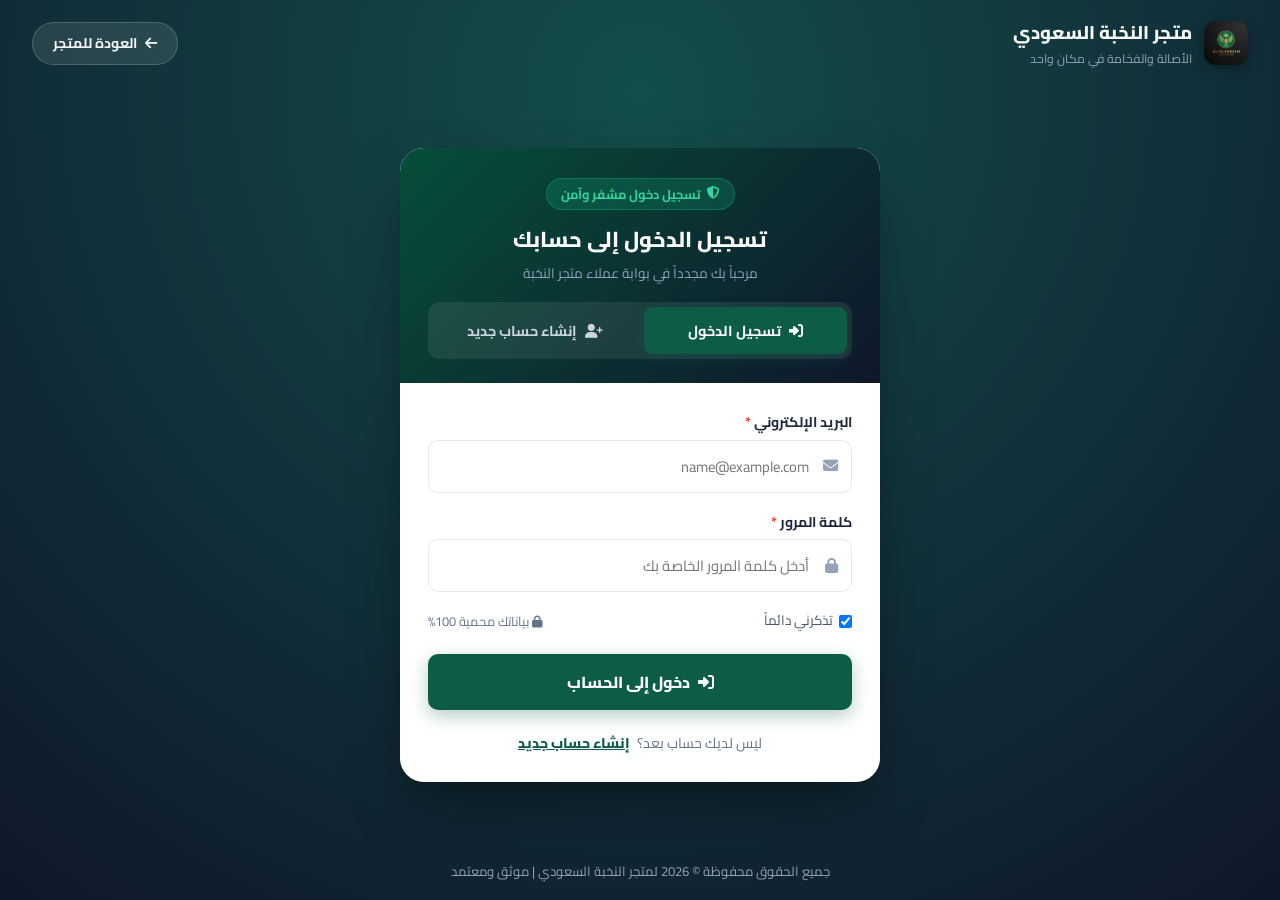
<file: login.html>
﻿<!DOCTYPE html>
<html lang="ar" dir="rtl">
<head>
  <meta charset="UTF-8">
  <meta http-equiv="Content-Type" content="text/html; charset=utf-8">
  <meta name="viewport" content="width=device-width, initial-scale=1.0">
  <title>تسجيل الدخول وإنشاء حساب | متجر النخبة السعودي</title>
  <meta name="description" content="بوابة الدخول وإنشاء الحساب في متجر النخبة السعودي. انضم إلينا للاستمتاع بتجربة تسوق راقية وشحن فوري لكافة مناطق المملكة.">
  
  <!-- FontAwesome 6 Icons -->
  <link rel="stylesheet" href="https://cdnjs.cloudflare.com/ajax/libs/font-awesome/6.5.1/css/all.min.css">
  
  <!-- Google Fonts: Cairo -->
  <link rel="preconnect" href="https://fonts.googleapis.com">
  <link rel="preconnect" href="https://fonts.gstatic.com" crossorigin>
  <link href="https://fonts.googleapis.com/css2?family=Cairo:wght@400;600;700;800;900&display=swap" rel="stylesheet">
  
  <!-- Custom CSS -->
  <link rel="stylesheet" href="assets/css/store.css">

  <style>
    * {
      box-sizing: border-box;
    }

    body {
      background: radial-gradient(circle at 50% 10%, #134e4a 0%, #0f172a 100%);
      min-height: 100vh;
      display: flex;
      flex-direction: column;
      justify-content: space-between;
      color: #334155;
      font-family: 'Cairo', system-ui, -apple-system, BlinkMacSystemFont, "Segoe UI", Roboto, sans-serif;
      margin: 0;
      padding: 0;
      direction: rtl;
      text-align: right;
    }

    .auth-page-topbar {
      padding: 18px 32px;
      display: flex;
      justify-content: space-between;
      align-items: center;
    }

    .auth-brand {
      display: flex;
      align-items: center;
      gap: 12px;
      text-decoration: none;
      color: #fff;
    }

    .auth-brand img {
      width: 44px;
      height: 44px;
      border-radius: 12px;
      box-shadow: 0 4px 14px rgba(0,0,0,0.3);
    }

    .auth-brand-text h1 {
      font-size: 1.15rem;
      font-weight: 800;
      margin: 0;
      color: #f8fafc;
    }

    .auth-brand-text p {
      font-size: 0.76rem;
      color: #94a3b8;
      margin: 2px 0 0;
    }

    .auth-back-btn {
      color: #f1f5f9;
      background: rgba(255, 255, 255, 0.1);
      backdrop-filter: blur(8px);
      padding: 9px 20px;
      border-radius: 30px;
      text-decoration: none;
      font-size: 0.88rem;
      font-weight: 700;
      display: inline-flex;
      align-items: center;
      gap: 8px;
      transition: all 0.25s ease;
      border: 1px solid rgba(255, 255, 255, 0.18);
    }

    .auth-back-btn:hover {
      background: rgba(255, 255, 255, 0.22);
      transform: translateY(-1px);
    }

    .auth-page-wrapper {
      flex: 1;
      display: flex;
      align-items: center;
      justify-content: center;
      padding: 24px 16px;
    }

    .auth-card {
      width: 100%;
      max-width: 480px;
      background: #ffffff;
      border-radius: 24px;
      box-shadow: 0 25px 60px -15px rgba(0, 0, 0, 0.55);
      overflow: hidden;
      animation: fadeInUp 0.4s ease-out;
    }

    @keyframes fadeInUp {
      from {
        opacity: 0;
        transform: translateY(20px);
      }
      to {
        opacity: 1;
        transform: translateY(0);
      }
    }

    .auth-card-header {
      background: linear-gradient(135deg, #064e3b 0%, #0f172a 100%);
      color: #fff;
      padding: 30px 28px 24px;
      text-align: center;
      position: relative;
    }

    .auth-badge {
      display: inline-flex;
      align-items: center;
      gap: 6px;
      background: rgba(16, 185, 129, 0.2);
      color: #34d399;
      padding: 5px 14px;
      border-radius: 20px;
      font-size: 0.8rem;
      font-weight: 700;
      margin-bottom: 12px;
      border: 1px solid rgba(16, 185, 129, 0.35);
    }

    .auth-card-header h2 {
      font-size: 1.35rem;
      font-weight: 800;
      margin: 0;
      color: #ffffff;
    }

    .auth-card-header p {
      font-size: 0.85rem;
      color: #94a3b8;
      margin: 6px 0 18px;
    }

    .auth-tabs-nav {
      display: flex;
      gap: 8px;
      background: rgba(255, 255, 255, 0.08);
      padding: 5px;
      border-radius: 12px;
    }

    .auth-tab-btn {
      flex: 1;
      padding: 10px 14px;
      border: none;
      border-radius: 9px;
      font-weight: 700;
      font-size: 0.9rem;
      cursor: pointer;
      transition: all 0.25s ease;
      background: transparent;
      color: #cbd5e1;
      display: flex;
      align-items: center;
      justify-content: center;
      gap: 8px;
      font-family: inherit;
    }

    .auth-tab-btn.active {
      background: #0d5c46;
      color: #ffffff;
      box-shadow: 0 4px 12px rgba(13, 92, 70, 0.45);
    }

    .auth-card-body {
      padding: 28px;
    }

    .auth-input-group {
      margin-bottom: 18px;
    }

    .auth-input-group label {
      display: block;
      font-size: 0.88rem;
      font-weight: 700;
      color: #1e293b;
      margin-bottom: 6px;
    }

    .auth-input-wrapper {
      position: relative;
    }

    .auth-input-wrapper i {
      position: absolute;
      right: 14px;
      top: 50%;
      transform: translateY(-50%);
      color: #94a3b8;
      font-size: 0.95rem;
    }

    .auth-input-wrapper input {
      width: 100%;
      padding: 12px 42px 12px 16px;
      border: 1.5px solid #e2e8f0;
      border-radius: 10px;
      font-size: 0.92rem;
      font-family: inherit;
      color: #1e293b;
      box-sizing: border-box;
      transition: all 0.2s;
      direction: rtl;
      text-align: right;
    }

    .auth-input-wrapper input[type="email"] {
      direction: ltr;
      text-align: right;
    }

    .auth-input-wrapper input:focus {
      outline: none;
      border-color: #0d5c46;
      box-shadow: 0 0 0 3px rgba(13, 92, 70, 0.12);
    }

    .auth-submit-btn {
      width: 100%;
      padding: 13px;
      background: #0d5c46;
      color: #ffffff;
      border: none;
      border-radius: 10px;
      font-size: 1rem;
      font-weight: 800;
      cursor: pointer;
      display: flex;
      align-items: center;
      justify-content: center;
      gap: 8px;
      transition: all 0.25s ease;
      font-family: inherit;
      box-shadow: 0 6px 18px rgba(13, 92, 70, 0.3);
    }

    .auth-submit-btn:hover {
      background: #094333;
      transform: translateY(-1px);
    }

    .auth-alert-box {
      display: none;
      padding: 12px 16px;
      border-radius: 10px;
      font-size: 0.88rem;
      font-weight: 700;
      margin-bottom: 20px;
      line-height: 1.5;
    }

    .auth-notice-box {
      display: none;
      background: #eff6ff;
      border: 1px solid #bfdbfe;
      color: #1e40af;
      padding: 12px 16px;
      border-radius: 10px;
      font-size: 0.88rem;
      font-weight: 700;
      margin-bottom: 20px;
      line-height: 1.5;
    }

    .auth-footer-text {
      text-align: center;
      color: #64748b;
      font-size: 0.88rem;
      margin-top: 22px;
    }

    .auth-footer-text a {
      color: #0d5c46;
      font-weight: 800;
      text-decoration: underline;
      margin-right: 4px;
    }

    .auth-page-footer {
      text-align: center;
      padding: 18px;
      color: #94a3b8;
      font-size: 0.82rem;
    }

    @media (max-width: 480px) {
      .auth-page-topbar {
        padding: 12px 16px !important;
      }
      .auth-brand-text h1 {
        font-size: 1rem !important;
      }
      .auth-brand-text p {
        display: none;
      }
      .auth-back-btn {
        padding: 6px 14px !important;
        font-size: 0.8rem !important;
      }
      .auth-card {
        border-radius: 18px !important;
        margin: 0 !important;
      }
      .auth-card-header {
        padding: 20px 16px 16px !important;
      }
      .auth-card-header h2 {
        font-size: 1.2rem !important;
      }
      .auth-card-body {
        padding: 20px 16px !important;
      }
      .auth-submit-btn {
        padding: 12px !important;
        font-size: 0.95rem !important;
      }
    }
  </style>
</head>
<body>

  <!-- Top Bar -->
  <div class="auth-page-topbar">
    <a href="index.html" class="auth-brand">
      <img src="assets/images/logo.jpg" alt="شعار متجر النخبة">
      <div class="auth-brand-text">
        <h1>متجر النخبة السعودي</h1>
        <p>الأصالة والفخامة في مكان واحد</p>
      </div>
    </a>

    <a href="index.html" class="auth-back-btn">
      <i class="fa-solid fa-arrow-left"></i> العودة للمتجر
    </a>
  </div>

  <!-- Main Container -->
  <div class="auth-page-wrapper">
    <div class="auth-card">
      
      <!-- Card Header -->
      <div class="auth-card-header">
        <div class="auth-badge">
          <i class="fa-solid fa-shield-halved"></i> تسجيل دخول مشفر وآمن
        </div>
        <h2 id="pageAuthTitle">تسجيل الدخول إلى حسابك</h2>
        <p id="pageAuthSub">مرحباً بك مجدداً في بوابة عملاء متجر النخبة</p>

        <!-- Tabs Navigation -->
        <div class="auth-tabs-nav">
          <button type="button" class="auth-tab-btn active" id="tabBtnLogin" onclick="switchTab('login')">
            <i class="fa-solid fa-right-to-bracket"></i> تسجيل الدخول
          </button>
          <button type="button" class="auth-tab-btn" id="tabBtnRegister" onclick="switchTab('register')">
            <i class="fa-solid fa-user-plus"></i> إنشاء حساب جديد
          </button>
        </div>
      </div>

      <!-- Card Body -->
      <div class="auth-card-body">
        
        <!-- Notice Box (e.g. from prompt redirect) -->
        <div id="pageNoticeBox" class="auth-notice-box"></div>

        <!-- Alert Error/Success Box -->
        <div id="pageAlertBox" class="auth-alert-box"></div>

        <!-- FORM 1: LOGIN -->
        <form id="formLogin" onsubmit="event.preventDefault(); handleLogin();" style="display: block;">
          <div class="auth-input-group">
            <label>البريد الإلكتروني <span style="color:#ef4444;">*</span></label>
            <div class="auth-input-wrapper">
              <i class="fa-solid fa-envelope"></i>
              <input type="email" id="loginEmail" required placeholder="name@example.com" autocomplete="email">
            </div>
          </div>

          <div class="auth-input-group">
            <label>كلمة المرور <span style="color:#ef4444;">*</span></label>
            <div class="auth-input-wrapper">
              <i class="fa-solid fa-lock"></i>
              <input type="password" id="loginPassword" required placeholder="أدخل كلمة المرور الخاصة بك" autocomplete="current-password">
            </div>
          </div>

          <div style="display: flex; justify-content: space-between; align-items: center; margin-bottom: 22px; font-size: 0.84rem;">
            <label style="display: flex; align-items: center; gap: 6px; cursor: pointer; color: #475569;">
              <input type="checkbox" id="loginRemember" checked> تذكرني دائماً
            </label>
            <span style="color: #64748b; font-size: 0.8rem;">
              <i class="fa-solid fa-lock" style="font-size:0.75rem;"></i> بياناتك محمية 100%
            </span>
          </div>

          <button type="submit" id="btnLoginSubmit" class="auth-submit-btn">
            <i class="fa-solid fa-right-to-bracket"></i> دخول إلى الحساب
          </button>

          <div class="auth-footer-text">
            ليس لديك حساب بعد؟
            <a href="#" onclick="event.preventDefault(); switchTab('register');">إنشاء حساب جديد</a>
          </div>
        </form>

        <!-- FORM 2: REGISTER -->
        <form id="formRegister" onsubmit="event.preventDefault(); handleRegister();" style="display: none;">
          <div class="auth-input-group">
            <label>الاسم الكامل <span style="color:#ef4444;">*</span></label>
            <div class="auth-input-wrapper">
              <i class="fa-solid fa-user"></i>
              <input type="text" id="regName" required placeholder="مثال: محمد بن خالد العتيبي">
            </div>
          </div>

          <div class="auth-input-group">
            <label>البريد الإلكتروني <span style="color:#ef4444;">*</span></label>
            <div class="auth-input-wrapper">
              <i class="fa-solid fa-envelope"></i>
              <input type="email" id="regEmail" required placeholder="name@example.com" autocomplete="email">
            </div>
          </div>

          <div class="auth-input-group">
            <label>رقم الجوال السعودي (اختياري)</label>
            <div class="auth-input-wrapper">
              <i class="fa-solid fa-phone"></i>
              <input type="tel" id="regPhone" placeholder="05XXXXXXXX">
            </div>
          </div>

          <div class="auth-input-group">
            <label>كلمة المرور (6 خانات على الأقل) <span style="color:#ef4444;">*</span></label>
            <div class="auth-input-wrapper">
              <i class="fa-solid fa-lock"></i>
              <input type="password" id="regPassword" required minlength="6" placeholder="اختر كلمة مرور قوية" autocomplete="new-password">
            </div>
          </div>

          <button type="submit" id="btnRegSubmit" class="auth-submit-btn">
            <i class="fa-solid fa-user-plus"></i> إتمام إنشاء الحساب
          </button>

          <div class="auth-footer-text">
            لديك حساب بالفعل؟
            <a href="#" onclick="event.preventDefault(); switchTab('login');">تسجيل الدخول</a>
          </div>
        </form>

      </div>
    </div>
  </div>

  <!-- Page Footer -->
  <div class="auth-page-footer">
    جميع الحقوق محفوظة © 2026 لمتجر النخبة السعودي | موثق ومعتمد
  </div>

  <!-- Scripts -->
  <script src="assets/js/zatca.js"></script>
  <script src="assets/js/db.js"></script>
  <script src="assets/js/auth.js"></script>

  <script>
    function getQueryParam(name) {
      const urlParams = new URLSearchParams(window.location.search);
      return urlParams.get(name);
    }

    function switchTab(tab) {
      const formLogin = document.getElementById('formLogin');
      const formRegister = document.getElementById('formRegister');
      const tabBtnLogin = document.getElementById('tabBtnLogin');
      const tabBtnRegister = document.getElementById('tabBtnRegister');
      const pageTitle = document.getElementById('pageAuthTitle');
      const pageSub = document.getElementById('pageAuthSub');
      hideAlert();

      if (tab === 'register') {
        formLogin.style.display = 'none';
        formRegister.style.display = 'block';
        tabBtnLogin.classList.remove('active');
        tabBtnRegister.classList.add('active');
        pageTitle.textContent = 'إنشاء حساب جديد في متجر النخبة';
        pageSub.textContent = 'انضم إلى نخبة المتسوقين واستمتع بعروض وخدمات خاصة';
      } else {
        formLogin.style.display = 'block';
        formRegister.style.display = 'none';
        tabBtnLogin.classList.add('active');
        tabBtnRegister.classList.remove('active');
        pageTitle.textContent = 'تسجيل الدخول إلى حسابك';
        pageSub.textContent = 'مرحباً بك مجدداً في بوابة عملاء متجر النخبة';
      }
    }

    function showAlert(msg, type = 'error') {
      const box = document.getElementById('pageAlertBox');
      if (!box) return;
      box.style.display = 'block';
      box.style.background = type === 'success' ? '#f0fdf4' : type === 'info' ? '#eff6ff' : '#fef2f2';
      box.style.border = `1px solid ${type === 'success' ? '#bbf7d0' : type === 'info' ? '#bfdbfe' : '#fecaca'}`;
      box.style.color = type === 'success' ? '#166534' : type === 'info' ? '#1e40af' : '#991b1b';
      box.innerHTML = `<i class="fa-solid ${type === 'success' ? 'fa-circle-check' : 'fa-circle-exclamation'}"></i> ${msg}`;
    }

    function hideAlert() {
      const box = document.getElementById('pageAlertBox');
      if (box) box.style.display = 'none';
    }

    async function handleLogin() {
      hideAlert();
      const email = document.getElementById('loginEmail').value.trim();
      const pass = document.getElementById('loginPassword').value;
      const remember = document.getElementById('loginRemember').checked;
      const btn = document.getElementById('btnLoginSubmit');

      if (!email || !pass) {
        showAlert('يرجى إدخال البريد الإلكتروني وكلمة المرور.', 'error');
        return;
      }

      btn.disabled = true;
      btn.innerHTML = '<i class="fa-solid fa-spinner fa-spin"></i> جاري التحقق...';

      try {
        const res = await window.Auth.login(email, pass, remember);
        if (res.success) {
          showAlert(`مرحباً بك، ${res.user.name}! تم تسجيل الدخول بنجاح.`, 'success');
          setTimeout(() => {
            const redirectUrl = getQueryParam('redirect');
            if (redirectUrl) {
              window.location.href = redirectUrl;
            } else if (res.isAdmin) {
              window.location.href = 'admin.html';
            } else {
              window.location.href = 'index.html';
            }
          }, 600);
        } else {
          btn.disabled = false;
          btn.innerHTML = '<i class="fa-solid fa-right-to-bracket"></i> دخول إلى الحساب';
          if (res.notFound) {
            showAlert(`${res.message} <a href="#" onclick="event.preventDefault(); switchTab('register');" style="text-decoration:underline; font-weight:800; color:inherit; margin-right:4px;">اضغط هنا لإنشاء حساب الآن</a>`, 'error');
          } else {
            showAlert(res.message, 'error');
          }
        }
      } catch (err) {
        btn.disabled = false;
        btn.innerHTML = '<i class="fa-solid fa-right-to-bracket"></i> دخول إلى الحساب';
        showAlert('حدث خطأ غير متوقع: ' + err.message, 'error');
      }
    }

    async function handleRegister() {
      hideAlert();
      const name = document.getElementById('regName').value.trim();
      const email = document.getElementById('regEmail').value.trim();
      const phone = document.getElementById('regPhone').value.trim();
      const pass = document.getElementById('regPassword').value;
      const btn = document.getElementById('btnRegSubmit');

      if (!name || !email || !pass) {
        showAlert('يرجى ملء جميع الحقول الإلزامية.', 'error');
        return;
      }

      btn.disabled = true;
      btn.innerHTML = '<i class="fa-solid fa-spinner fa-spin"></i> جاري إنشاء الحساب...';

      try {
        const res = await window.Auth.register({ name, email, phone, password: pass });
        if (res.success) {
          showAlert(`تهانينا ${res.user.name}! تم إنشاء حسابك بنجاح.`, 'success');
          setTimeout(() => {
            const redirectUrl = getQueryParam('redirect');
            if (redirectUrl) {
              window.location.href = redirectUrl;
            } else {
              window.location.href = 'index.html';
            }
          }, 600);
        } else {
          btn.disabled = false;
          btn.innerHTML = '<i class="fa-solid fa-user-plus"></i> إتمام إنشاء الحساب';
          if (res.error === 'email_exists') {
            showAlert(`${res.message} <a href="#" onclick="event.preventDefault(); switchTab('login');" style="text-decoration:underline; font-weight:800; color:inherit; margin-right:4px;">اضغط هنا لتسجيل الدخول</a>`, 'error');
          } else {
            showAlert(res.message, 'error');
          }
        }
      } catch (err) {
        btn.disabled = false;
        btn.innerHTML = '<i class="fa-solid fa-user-plus"></i> إتمام إنشاء الحساب';
        showAlert('حدث خطأ: ' + err.message, 'error');
      }
    }

    // Auto initialize on load
    document.addEventListener('DOMContentLoaded', () => {
      // Check query param or hash for tab
      const tabParam = getQueryParam('tab') || (window.location.hash.includes('register') ? 'register' : 'login');
      if (tabParam === 'register') {
        switchTab('register');
      }

      // Check notice msg in query param
      const noticeMsg = getQueryParam('msg');
      if (noticeMsg) {
        const box = document.getElementById('pageNoticeBox');
        if (box) {
          box.innerHTML = `<i class="fa-solid fa-circle-info"></i> ${decodeURIComponent(noticeMsg)}`;
          box.style.display = 'block';
        }
      }

      // If user is already logged in, show banner or allow redirect
      if (window.Auth && window.Auth.isLoggedIn()) {
        const user = window.Auth.getCurrentUser();
        showAlert(`أنت مسجل دخولك حالياً باسم (${user.name}). <a href="index.html" style="text-decoration:underline; font-weight:800; margin-right:4px;">العودة للمتجر</a> أو <a href="#" onclick="event.preventDefault(); window.Auth.logout(); window.location.reload();" style="text-decoration:underline; color:#ef4444; font-weight:800; margin-right:8px;">تسجيل الخروج</a>`, 'info');
      }
    });
  </script>
</body>
</html>
</file>
<file: assets/css/store.css>
﻿/* ==========================================================================
   متجر النخبة السعودي - AL-NUKHBAH STORE
   Design System & Storefront Stylesheet (RTL - Arabic First)
   Salla / Zid Premium Theme Architecture
   ========================================================================== */

@import url('https://fonts.googleapis.com/css2?family=Cairo:wght@300;400;500;600;700;800;900&family=Tajawal:wght@400;500;700;800&display=swap');

:root {
  --primary: #0d5c46;
  --primary-hover: #094333;
  --primary-light: #e8f5f0;
  --primary-glow: rgba(13, 92, 70, 0.2);
  --secondary: #c29b38;
  --secondary-hover: #aa862c;
  --secondary-light: #fdf8eb;
  --accent: #2563eb;
  
  --bg-main: #f8fafc;
  --bg-surface: #ffffff;
  --bg-card: #ffffff;
  --bg-subtle: #f1f5f9;
  
  --text-main: #0f172a;
  --text-muted: #64748b;
  --text-light: #94a3b8;
  --text-inverse: #ffffff;
  
  --border-color: #e2e8f0;
  --border-focus: #0d5c46;
  
  --success: #10b981;
  --warning: #f59e0b;
  --danger: #ef4444;
  --info: #3b82f6;

  --radius-sm: 8px;
  --radius-md: 14px;
  --radius-lg: 20px;
  --radius-xl: 28px;
  --radius-full: 9999px;

  --shadow-sm: 0 1px 3px rgba(0,0,0,0.06);
  --shadow-md: 0 4px 14px rgba(0,0,0,0.07);
  --shadow-lg: 0 10px 25px -3px rgba(0,0,0,0.08), 0 4px 6px -2px rgba(0,0,0,0.04);
  --shadow-xl: 0 20px 35px -5px rgba(0,0,0,0.12);

  --transition: all 0.25s cubic-bezier(0.4, 0, 0.2, 1);
  --container-max: 1280px;
  --header-height: 80px;
}

/* Reset & Basics */
*, *::before, *::after {
  box-sizing: border-box;
  margin: 0;
  padding: 0;
}

html {
  scroll-behavior: smooth;
  direction: rtl;
  text-align: right;
  font-size: 16px;
}

body {
  font-family: 'Cairo', 'Tajawal', -apple-system, BlinkMacSystemFont, "Segoe UI", Roboto, sans-serif;
  background-color: var(--bg-main);
  color: var(--text-main);
  line-height: 1.6;
  overflow-x: hidden;
  -webkit-font-smoothing: antialiased;
}

a {
  color: inherit;
  text-decoration: none;
  transition: var(--transition);
}

button, input, select, textarea {
  font-family: inherit;
  font-size: 1rem;
}

button {
  cursor: pointer;
  border: none;
  background: none;
  transition: var(--transition);
}

img {
  max-width: 100%;
  height: auto;
  display: block;
}

.container {
  width: 100%;
  max-width: var(--container-max);
  margin-left: auto;
  margin-right: auto;
  padding-left: 20px;
  padding-right: 20px;
}

/* Announcement Bar */
.announcement-bar {
  background: linear-gradient(135deg, var(--primary) 0%, #07382b 100%);
  color: #ffffff;
  padding: 8px 16px;
  font-size: 0.88rem;
  font-weight: 600;
  text-align: center;
  position: relative;
  z-index: 100;
  box-shadow: 0 1px 4px rgba(0,0,0,0.1);
  display: flex;
  align-items: center;
  justify-content: center;
}

.announcement-bar a {
  color: #ffd875;
  text-decoration: underline;
  margin-right: 8px;
}

.announcement-close {
  position: absolute;
  left: 16px;
  color: rgba(255,255,255,0.7);
  font-size: 1.1rem;
}
.announcement-close:hover { color: #fff; }

/* Sticky Navbar */
.main-header {
  position: sticky;
  top: 0;
  z-index: 90;
  background: rgba(255, 255, 255, 0.95);
  backdrop-filter: blur(12px);
  -webkit-backdrop-filter: blur(12px);
  border-bottom: 1px solid var(--border-color);
  transition: var(--transition);
}

.header-inner {
  height: var(--header-height);
  display: flex;
  align-items: center;
  justify-content: space-between;
  gap: 24px;
}

.store-brand {
  display: flex;
  align-items: center;
  gap: 12px;
  text-decoration: none;
}

.store-logo {
  width: 52px;
  height: 52px;
  border-radius: var(--radius-md);
  object-fit: cover;
  box-shadow: var(--shadow-sm);
  border: 1.5px solid var(--border-color);
}

.store-brand-text h1 {
  font-size: 1.25rem;
  font-weight: 800;
  color: var(--primary);
  line-height: 1.2;
}

.store-brand-text p {
  font-size: 0.75rem;
  color: var(--secondary);
  font-weight: 600;
}

/* Search Bar in Header */
.header-search {
  flex: 1;
  max-width: 520px;
  position: relative;
}

.search-input-wrapper {
  display: flex;
  align-items: center;
  background: var(--bg-subtle);
  border: 1.5px solid var(--border-color);
  border-radius: var(--radius-full);
  padding: 4px 16px;
  transition: var(--transition);
}

.search-input-wrapper:focus-within {
  border-color: var(--primary);
  background: #ffffff;
  box-shadow: 0 0 0 3px var(--primary-glow);
}

.search-input-wrapper input {
  flex: 1;
  border: none;
  background: transparent;
  outline: none;
  padding: 8px 12px;
  color: var(--text-main);
  font-size: 0.95rem;
}

.search-input-wrapper .search-icon {
  color: var(--text-muted);
  font-size: 1.1rem;
}

.search-dropdown {
  position: absolute;
  top: calc(100% + 8px);
  right: 0;
  left: 0;
  background: #ffffff;
  border-radius: var(--radius-md);
  box-shadow: var(--shadow-xl);
  border: 1px solid var(--border-color);
  max-height: 400px;
  overflow-y: auto;
  display: none;
  z-index: 100;
  padding: 12px;
}

.search-dropdown.active {
  display: block;
}

/* Header Actions */
.header-actions {
  display: flex;
  align-items: center;
  gap: 12px;
}

.action-btn {
  display: flex;
  align-items: center;
  justify-content: center;
  width: 44px;
  height: 44px;
  border-radius: var(--radius-full);
  background: var(--bg-subtle);
  color: var(--text-main);
  position: relative;
  transition: var(--transition);
}

.action-btn:hover {
  background: var(--primary-light);
  color: var(--primary);
  transform: translateY(-2px);
}

.action-badge {
  position: absolute;
  top: -4px;
  left: -4px;
  background: var(--danger);
  color: #fff;
  font-size: 0.72rem;
  font-weight: 800;
  width: 20px;
  height: 20px;
  border-radius: var(--radius-full);
  display: flex;
  align-items: center;
  justify-content: center;
  border: 2px solid #fff;
}

.admin-portal-link {
  display: flex;
  align-items: center;
  gap: 8px;
  background: var(--primary);
  color: #ffffff;
  padding: 8px 16px;
  border-radius: var(--radius-full);
  font-size: 0.85rem;
  font-weight: 700;
  box-shadow: 0 4px 10px var(--primary-glow);
}
.admin-portal-link:hover {
  background: var(--primary-hover);
  color: #ffffff;
  transform: translateY(-2px);
}

/* Secondary Navigation (Categories) */
.sub-nav {
  background: #ffffff;
  border-bottom: 1px solid var(--border-color);
  padding: 8px 0;
}

.categories-bar {
  display: flex;
  align-items: center;
  gap: 24px;
  overflow-x: auto;
  scrollbar-width: none;
}
.categories-bar::-webkit-scrollbar { display: none; }

.cat-link {
  display: flex;
  align-items: center;
  gap: 8px;
  font-size: 0.95rem;
  font-weight: 600;
  color: var(--text-muted);
  white-space: nowrap;
  padding: 6px 14px;
  border-radius: var(--radius-full);
}

.cat-link:hover, .cat-link.active {
  color: var(--primary);
  background: var(--primary-light);
}

.cat-link .badge-tag {
  background: #fef2f2;
  color: #ef4444;
  font-size: 0.7rem;
  padding: 2px 8px;
  border-radius: var(--radius-full);
  font-weight: 800;
}

/* Hero Carousel */
.hero-section {
  padding: 24px 0 36px;
}

.hero-slider {
  position: relative;
  border-radius: var(--radius-xl);
  overflow: hidden;
  box-shadow: var(--shadow-lg);
  background: #000;
}

.hero-slide {
  position: relative;
  min-height: 480px;
  display: flex;
  align-items: center;
  display: none;
}

.hero-slide.active {
  display: flex;
}

.hero-slide-bg {
  position: absolute;
  inset: 0;
  width: 100%;
  height: 100%;
  object-fit: cover;
  filter: brightness(0.78);
  transition: transform 6s ease;
}

.hero-slide.active .hero-slide-bg {
  transform: scale(1.04);
}

.hero-content {
  position: relative;
  z-index: 2;
  max-width: 600px;
  padding: 48px;
  color: #ffffff;
}

.hero-badge {
  display: inline-flex;
  align-items: center;
  gap: 6px;
  background: rgba(255,255,255,0.2);
  backdrop-filter: blur(10px);
  padding: 6px 16px;
  border-radius: var(--radius-full);
  font-size: 0.85rem;
  font-weight: 700;
  color: #ffe082;
  margin-bottom: 16px;
  border: 1px solid rgba(255,255,255,0.3);
}

.hero-title {
  font-size: 2.8rem;
  font-weight: 900;
  line-height: 1.25;
  margin-bottom: 16px;
  text-shadow: 0 2px 10px rgba(0,0,0,0.4);
}

.hero-subtitle {
  font-size: 1.15rem;
  line-height: 1.6;
  color: #e2e8f0;
  margin-bottom: 28px;
}

.btn-primary {
  display: inline-flex;
  align-items: center;
  gap: 10px;
  background: var(--primary);
  color: #ffffff;
  padding: 14px 32px;
  border-radius: var(--radius-full);
  font-size: 1.05rem;
  font-weight: 700;
  box-shadow: 0 8px 20px var(--primary-glow);
  transition: var(--transition);
}

.btn-primary:hover {
  background: var(--primary-hover);
  transform: translateY(-3px);
  box-shadow: 0 12px 24px rgba(13, 92, 70, 0.35);
}

.slider-controls {
  position: absolute;
  bottom: 24px;
  left: 32px;
  display: flex;
  gap: 8px;
  z-index: 10;
}

.slider-dot {
  width: 12px;
  height: 12px;
  border-radius: var(--radius-full);
  background: rgba(255,255,255,0.4);
  transition: var(--transition);
}
.slider-dot.active {
  width: 32px;
  background: var(--secondary);
}

/* Trust Perks Bar */
.trust-bar {
  display: grid;
  grid-template-columns: repeat(auto-fit, minmax(220px, 1fr));
  gap: 20px;
  margin-top: 24px;
  margin-bottom: 48px;
}

.trust-card {
  background: var(--bg-surface);
  padding: 20px;
  border-radius: var(--radius-md);
  border: 1px solid var(--border-color);
  display: flex;
  align-items: center;
  gap: 16px;
  box-shadow: var(--shadow-sm);
  transition: var(--transition);
}
.trust-card:hover {
  transform: translateY(-3px);
  box-shadow: var(--shadow-md);
  border-color: var(--primary);
}

.trust-icon {
  width: 52px;
  height: 52px;
  border-radius: var(--radius-md);
  background: var(--primary-light);
  color: var(--primary);
  display: flex;
  align-items: center;
  justify-content: center;
  font-size: 1.5rem;
  flex-shrink: 0;
}

.trust-info h4 {
  font-size: 0.98rem;
  font-weight: 700;
  color: var(--text-main);
  margin-bottom: 2px;
}
.trust-info p {
  font-size: 0.8rem;
  color: var(--text-muted);
}

/* Section Header */
.section-header {
  display: flex;
  align-items: flex-end;
  justify-content: space-between;
  margin-bottom: 28px;
}

.section-title {
  font-size: 1.8rem;
  font-weight: 800;
  color: var(--text-main);
  position: relative;
  display: flex;
  align-items: center;
  gap: 12px;
}

.section-title::after {
  content: '';
  display: block;
  width: 40px;
  height: 4px;
  background: var(--secondary);
  border-radius: var(--radius-full);
}

.section-subtitle {
  color: var(--text-muted);
  font-size: 0.95rem;
  margin-top: 4px;
}

.section-link {
  color: var(--primary);
  font-weight: 700;
  display: flex;
  align-items: center;
  gap: 6px;
  font-size: 0.95rem;
}
.section-link:hover { gap: 10px; }

/* Category Grid */
.categories-grid {
  display: grid;
  grid-template-columns: repeat(auto-fill, minmax(260px, 1fr));
  gap: 20px;
  margin-bottom: 56px;
}

.category-card {
  position: relative;
  height: 180px;
  border-radius: var(--radius-lg);
  overflow: hidden;
  box-shadow: var(--shadow-md);
  display: flex;
  align-items: flex-end;
  padding: 24px;
  color: #fff;
  transition: var(--transition);
}
.category-card:hover {
  transform: translateY(-4px);
  box-shadow: var(--shadow-xl);
}

.cat-card-bg {
  position: absolute;
  inset: 0;
  width: 100%;
  height: 100%;
  object-fit: cover;
  transition: transform 0.6s ease;
  filter: brightness(0.65);
}
.category-card:hover .cat-card-bg {
  transform: scale(1.08);
  filter: brightness(0.55);
}

.cat-card-content {
  position: relative;
  z-index: 2;
}
.cat-card-content h3 {
  font-size: 1.3rem;
  font-weight: 800;
  margin-bottom: 4px;
}
.cat-card-content p {
  font-size: 0.85rem;
  color: #e2e8f0;
}

/* Flash Deals Section */
.flash-deals-box {
  background: linear-gradient(135deg, #1e293b 0%, #0f172a 100%);
  border-radius: var(--radius-xl);
  padding: 32px;
  color: #ffffff;
  margin-bottom: 56px;
  box-shadow: var(--shadow-xl);
  position: relative;
  overflow: hidden;
}

.flash-deals-header {
  display: flex;
  align-items: center;
  justify-content: space-between;
  margin-bottom: 28px;
  flex-wrap: wrap;
  gap: 16px;
}

.countdown-timer {
  display: flex;
  align-items: center;
  gap: 10px;
}

.timer-box {
  background: rgba(255,255,255,0.1);
  backdrop-filter: blur(8px);
  padding: 8px 14px;
  border-radius: var(--radius-md);
  font-size: 1.25rem;
  font-weight: 800;
  color: #f59e0b;
  min-width: 52px;
  text-align: center;
  border: 1px solid rgba(255,255,255,0.15);
}

.timer-label {
  display: block;
  font-size: 0.68rem;
  color: #94a3b8;
  font-weight: 500;
}

/* Product Cards Grid */
.products-grid {
  display: grid;
  grid-template-columns: repeat(auto-fill, minmax(270px, 1fr));
  gap: 24px;
  margin-bottom: 56px;
}

.product-card {
  background: var(--bg-card);
  border-radius: var(--radius-lg);
  border: 1px solid var(--border-color);
  overflow: hidden;
  transition: var(--transition);
  display: flex;
  flex-direction: column;
  position: relative;
  box-shadow: var(--shadow-sm);
}

.product-card:hover {
  transform: translateY(-6px);
  box-shadow: var(--shadow-xl);
  border-color: var(--primary);
}

.product-image-wrap {
  position: relative;
  aspect-ratio: 1 / 1;
  background: var(--bg-subtle);
  overflow: hidden;
}

.product-img {
  width: 100%;
  height: 100%;
  object-fit: cover;
  transition: transform 0.5s ease;
}

.product-card:hover .product-img {
  transform: scale(1.06);
}

.product-badge {
  position: absolute;
  top: 14px;
  right: 14px;
  background: var(--primary);
  color: #fff;
  font-size: 0.78rem;
  font-weight: 700;
  padding: 4px 12px;
  border-radius: var(--radius-full);
  z-index: 2;
  box-shadow: 0 2px 6px rgba(0,0,0,0.15);
}

.wishlist-btn {
  position: absolute;
  top: 14px;
  left: 14px;
  width: 36px;
  height: 36px;
  border-radius: var(--radius-full);
  background: rgba(255,255,255,0.9);
  backdrop-filter: blur(4px);
  display: flex;
  align-items: center;
  justify-content: center;
  color: var(--text-muted);
  box-shadow: var(--shadow-sm);
  z-index: 2;
  transition: var(--transition);
}

.wishlist-btn:hover, .wishlist-btn.active {
  color: #ef4444;
  background: #fff;
  transform: scale(1.1);
}

.product-body {
  padding: 20px;
  display: flex;
  flex-direction: column;
  flex: 1;
}

.product-category {
  font-size: 0.8rem;
  color: var(--secondary);
  font-weight: 600;
  margin-bottom: 6px;
}

.product-title {
  font-size: 1.05rem;
  font-weight: 700;
  color: var(--text-main);
  line-height: 1.4;
  margin-bottom: 10px;
  display: -webkit-box;
  -webkit-line-clamp: 2;
  -webkit-box-orient: vertical;
  overflow: hidden;
  height: 2.8em;
}

.product-rating {
  display: flex;
  align-items: center;
  gap: 6px;
  font-size: 0.82rem;
  color: #f59e0b;
  margin-bottom: 14px;
}

.rating-count {
  color: var(--text-muted);
}

.product-price-row {
  display: flex;
  align-items: baseline;
  gap: 10px;
  margin-top: auto;
  margin-bottom: 16px;
}

.current-price {
  font-size: 1.35rem;
  font-weight: 800;
  color: var(--primary);
}

.currency {
  font-size: 0.85rem;
  font-weight: 600;
}

.regular-price {
  font-size: 0.95rem;
  color: var(--text-light);
  text-decoration: line-through;
}

.add-cart-btn {
  width: 100%;
  display: flex;
  align-items: center;
  justify-content: center;
  gap: 8px;
  background: var(--bg-subtle);
  color: var(--primary);
  font-weight: 700;
  padding: 12px;
  border-radius: var(--radius-md);
  border: 1.5px solid transparent;
  transition: var(--transition);
}

.add-cart-btn:hover {
  background: var(--primary);
  color: #ffffff;
  border-color: var(--primary);
}

/* Slide-over Cart Drawer */
.drawer-backdrop {
  position: fixed;
  inset: 0;
  background: rgba(15, 23, 42, 0.6);
  backdrop-filter: blur(4px);
  z-index: 1000;
  opacity: 0;
  visibility: hidden;
  transition: var(--transition);
}
.drawer-backdrop.active {
  opacity: 1;
  visibility: visible;
}

.cart-drawer {
  position: fixed;
  top: 0;
  left: 0;
  bottom: 0;
  width: 100%;
  max-width: 440px;
  background: #ffffff;
  z-index: 1001;
  transform: translateX(-100%);
  transition: transform 0.35s cubic-bezier(0.16, 1, 0.3, 1);
  display: flex;
  flex-direction: column;
  box-shadow: -10px 0 30px rgba(0,0,0,0.15);
}
.cart-drawer.active {
  transform: translateX(0);
}

.drawer-header {
  padding: 20px 24px;
  border-bottom: 1px solid var(--border-color);
  display: flex;
  align-items: center;
  justify-content: space-between;
}

.drawer-header h3 {
  font-size: 1.2rem;
  font-weight: 800;
  display: flex;
  align-items: center;
  gap: 10px;
}

.close-drawer-btn {
  font-size: 1.25rem;
  color: var(--text-muted);
  width: 36px;
  height: 36px;
  display: flex;
  align-items: center;
  justify-content: center;
  border-radius: var(--radius-full);
}
.close-drawer-btn:hover { background: var(--bg-subtle); color: var(--text-main); }

/* Free shipping meter */
.free-shipping-meter {
  padding: 14px 24px;
  background: var(--primary-light);
  border-bottom: 1px solid rgba(13, 92, 70, 0.1);
  font-size: 0.85rem;
  font-weight: 600;
  color: var(--primary);
}

.meter-track {
  width: 100%;
  height: 6px;
  background: rgba(13, 92, 70, 0.15);
  border-radius: var(--radius-full);
  margin-top: 8px;
  overflow: hidden;
}

.meter-fill {
  height: 100%;
  background: var(--primary);
  border-radius: var(--radius-full);
  transition: width 0.4s ease;
}

.drawer-body {
  flex: 1;
  overflow-y: auto;
  padding: 20px 24px;
}

.cart-item {
  display: flex;
  gap: 16px;
  padding-bottom: 16px;
  margin-bottom: 16px;
  border-bottom: 1px solid var(--border-color);
  align-items: center;
}

.cart-item-img {
  width: 72px;
  height: 72px;
  border-radius: var(--radius-md);
  object-fit: cover;
  background: var(--bg-subtle);
  border: 1px solid var(--border-color);
}

.cart-item-info {
  flex: 1;
}

.cart-item-title {
  font-size: 0.95rem;
  font-weight: 700;
  color: var(--text-main);
  line-height: 1.3;
  margin-bottom: 4px;
}

.cart-item-variant {
  font-size: 0.78rem;
  color: var(--text-muted);
  margin-bottom: 6px;
}

.cart-item-price {
  font-weight: 800;
  color: var(--primary);
  font-size: 0.95rem;
}

.qty-control {
  display: flex;
  align-items: center;
  border: 1px solid var(--border-color);
  border-radius: var(--radius-full);
  overflow: hidden;
  background: var(--bg-subtle);
}

.qty-btn {
  width: 28px;
  height: 28px;
  display: flex;
  align-items: center;
  justify-content: center;
  color: var(--text-main);
  font-size: 0.85rem;
}
.qty-btn:hover { background: #e2e8f0; }

.qty-display {
  width: 32px;
  text-align: center;
  font-weight: 700;
  font-size: 0.88rem;
}

.cart-item-remove {
  color: var(--danger);
  font-size: 1rem;
  padding: 8px;
}
.cart-item-remove:hover { opacity: 0.7; }

.drawer-footer {
  padding: 20px 24px;
  border-top: 1px solid var(--border-color);
  background: var(--bg-subtle);
}

.coupon-row {
  display: flex;
  gap: 8px;
  margin-bottom: 16px;
}

.coupon-input {
  flex: 1;
  padding: 10px 14px;
  border: 1.5px solid var(--border-color);
  border-radius: var(--radius-md);
  font-size: 0.9rem;
  outline: none;
  background: #fff;
}
.coupon-input:focus { border-color: var(--primary); }

.coupon-apply-btn {
  background: var(--text-main);
  color: #fff;
  padding: 0 18px;
  border-radius: var(--radius-md);
  font-weight: 700;
  font-size: 0.88rem;
}
.coupon-apply-btn:hover { background: #000; }

.cart-totals-summary {
  display: flex;
  flex-direction: column;
  gap: 8px;
  font-size: 0.9rem;
  color: var(--text-muted);
  margin-bottom: 16px;
}

.cart-total-line {
  display: flex;
  justify-content: space-between;
}

.cart-total-line.grand-total {
  font-size: 1.25rem;
  font-weight: 900;
  color: var(--primary);
  border-top: 1px dashed var(--border-color);
  padding-top: 10px;
  margin-top: 4px;
}

.btn-checkout {
  width: 100%;
  display: flex;
  align-items: center;
  justify-content: center;
  gap: 10px;
  background: var(--primary);
  color: #fff;
  padding: 16px;
  border-radius: var(--radius-md);
  font-size: 1.1rem;
  font-weight: 800;
  box-shadow: 0 4px 12px var(--primary-glow);
}
.btn-checkout:hover {
  background: var(--primary-hover);
  transform: translateY(-2px);
}

/* Product Details View */
.view-container {
  display: none;
}
.view-container.active {
  display: block;
}

.product-detail-layout {
  display: grid;
  grid-template-columns: 1fr 1fr;
  gap: 48px;
  padding: 32px 0 64px;
}

.product-gallery {
  display: flex;
  flex-direction: column;
  gap: 16px;
}

.main-image-wrap {
  width: 100%;
  aspect-ratio: 1 / 1;
  border-radius: var(--radius-xl);
  overflow: hidden;
  background: #fff;
  border: 1px solid var(--border-color);
  box-shadow: var(--shadow-md);
}

.main-gallery-img {
  width: 100%;
  height: 100%;
  object-fit: cover;
  transition: transform 0.3s ease;
}

.thumbnails-row {
  display: flex;
  gap: 12px;
}

.thumbnail-item {
  width: 80px;
  height: 80px;
  border-radius: var(--radius-md);
  border: 2px solid transparent;
  overflow: hidden;
  cursor: pointer;
  background: #fff;
  transition: var(--transition);
}
.thumbnail-item.active {
  border-color: var(--primary);
  box-shadow: 0 0 0 2px var(--primary-glow);
}
.thumbnail-item img {
  width: 100%;
  height: 100%;
  object-fit: cover;
}

.product-details-info {
  display: flex;
  flex-direction: column;
}

.breadcrumbs {
  display: flex;
  align-items: center;
  gap: 8px;
  font-size: 0.85rem;
  color: var(--text-muted);
  margin-bottom: 12px;
}

.product-title-large {
  font-size: 2rem;
  font-weight: 900;
  line-height: 1.3;
  color: var(--text-main);
  margin-bottom: 12px;
}

.sku-badge {
  display: inline-block;
  font-size: 0.8rem;
  background: var(--bg-subtle);
  padding: 4px 10px;
  border-radius: var(--radius-sm);
  color: var(--text-muted);
  margin-bottom: 16px;
  align-self: flex-start;
}

.price-box-large {
  display: flex;
  align-items: baseline;
  gap: 16px;
  background: var(--bg-subtle);
  padding: 16px 20px;
  border-radius: var(--radius-md);
  margin-bottom: 24px;
}

.price-box-large .current {
  font-size: 2.2rem;
  font-weight: 900;
  color: var(--primary);
}

.price-box-large .vat-note {
  font-size: 0.8rem;
  color: var(--text-muted);
  margin-right: auto;
}

.variants-section {
  margin-bottom: 24px;
}

.variant-label {
  font-size: 0.95rem;
  font-weight: 700;
  margin-bottom: 10px;
  display: block;
}

.variant-options {
  display: flex;
  flex-wrap: wrap;
  gap: 10px;
}

.variant-pill {
  padding: 10px 18px;
  border: 1.5px solid var(--border-color);
  border-radius: var(--radius-md);
  background: #fff;
  font-size: 0.9rem;
  font-weight: 600;
  cursor: pointer;
  transition: var(--transition);
}
.variant-pill:hover { border-color: var(--primary); }
.variant-pill.active {
  border-color: var(--primary);
  background: var(--primary-light);
  color: var(--primary);
  font-weight: 700;
  box-shadow: 0 0 0 2px var(--primary-glow);
}

.stock-alert-box {
  display: flex;
  align-items: center;
  gap: 8px;
  padding: 10px 16px;
  border-radius: var(--radius-md);
  font-size: 0.88rem;
  font-weight: 700;
  margin-bottom: 24px;
}
.stock-alert-box.in-stock { background: #ecfdf5; color: #065f46; }
.stock-alert-box.low-stock { background: #fffbeb; color: #b45309; }

.purchase-actions-row {
  display: flex;
  gap: 16px;
  margin-bottom: 32px;
}

.btn-buy-now {
  flex: 1;
  background: var(--secondary);
  color: #fff;
  padding: 16px;
  border-radius: var(--radius-md);
  font-size: 1.05rem;
  font-weight: 800;
  display: flex;
  align-items: center;
  justify-content: center;
  gap: 8px;
  box-shadow: 0 4px 14px rgba(194, 155, 56, 0.3);
}
.btn-buy-now:hover {
  background: var(--secondary-hover);
  transform: translateY(-2px);
}

/* Delivery perk box */
.delivery-estimate-card {
  border: 1px solid var(--border-color);
  border-radius: var(--radius-md);
  padding: 16px;
  display: flex;
  align-items: center;
  gap: 14px;
  background: #fff;
  font-size: 0.88rem;
}

/* Tabs */
.product-tabs {
  margin-top: 48px;
  border-top: 1px solid var(--border-color);
  padding-top: 32px;
}

.tab-nav {
  display: flex;
  gap: 20px;
  border-bottom: 2px solid var(--border-color);
  margin-bottom: 24px;
}

.tab-nav-btn {
  font-size: 1.1rem;
  font-weight: 700;
  color: var(--text-muted);
  padding: 10px 16px;
  position: relative;
}
.tab-nav-btn.active {
  color: var(--primary);
}
.tab-nav-btn.active::after {
  content: '';
  position: absolute;
  bottom: -2px;
  right: 0;
  left: 0;
  height: 2px;
  background: var(--primary);
}

.tab-content { display: none; }
.tab-content.active { display: block; }

/* Checkout Page Styles */
.checkout-layout {
  display: grid;
  grid-template-columns: 1.5fr 1fr;
  gap: 36px;
  padding: 32px 0 64px;
}

.checkout-step-card {
  background: #fff;
  border-radius: var(--radius-lg);
  border: 1px solid var(--border-color);
  padding: 28px;
  margin-bottom: 24px;
  box-shadow: var(--shadow-sm);
}

.step-card-header {
  display: flex;
  align-items: center;
  gap: 14px;
  margin-bottom: 20px;
  padding-bottom: 14px;
  border-bottom: 1px solid var(--border-color);
}

.step-num {
  width: 32px;
  height: 32px;
  border-radius: var(--radius-full);
  background: var(--primary);
  color: #fff;
  font-weight: 800;
  display: flex;
  align-items: center;
  justify-content: center;
  font-size: 0.95rem;
}

.form-grid {
  display: grid;
  grid-template-columns: 1fr 1fr;
  gap: 16px;
}
.form-grid.full { grid-template-columns: 1fr; }

.form-group {
  display: flex;
  flex-direction: column;
  gap: 6px;
}

.form-group label {
  font-size: 0.88rem;
  font-weight: 700;
  color: var(--text-main);
}

.form-control {
  padding: 12px 16px;
  border: 1.5px solid var(--border-color);
  border-radius: var(--radius-md);
  font-size: 0.95rem;
  background: #fff;
  outline: none;
  transition: var(--transition);
}
.form-control:focus {
  border-color: var(--primary);
  box-shadow: 0 0 0 3px var(--primary-glow);
}

/* Shipping / Payment Selectable Cards */
.selectable-options-list {
  display: flex;
  flex-direction: column;
  gap: 12px;
}

.select-card {
  display: flex;
  align-items: center;
  justify-content: space-between;
  padding: 16px 20px;
  border: 1.5px solid var(--border-color);
  border-radius: var(--radius-md);
  cursor: pointer;
  transition: var(--transition);
  background: #fff;
}
.select-card:hover { border-color: var(--primary); }
.select-card.active {
  border-color: var(--primary);
  background: var(--primary-light);
  box-shadow: 0 0 0 2px var(--primary-glow);
}

.select-card-left {
  display: flex;
  align-items: center;
  gap: 14px;
}

.select-radio {
  width: 20px;
  height: 20px;
  border-radius: var(--radius-full);
  border: 2px solid var(--border-color);
  display: flex;
  align-items: center;
  justify-content: center;
}
.select-card.active .select-radio {
  border-color: var(--primary);
}
.select-card.active .select-radio::after {
  content: '';
  width: 10px;
  height: 10px;
  border-radius: var(--radius-full);
  background: var(--primary);
}

/* Interactive Mada Card Preview */
.mada-card-preview {
  margin-top: 16px;
  background: linear-gradient(135deg, #0d5c46 0%, #1e293b 100%);
  color: #fff;
  border-radius: var(--radius-lg);
  padding: 24px;
  box-shadow: var(--shadow-lg);
  position: relative;
  overflow: hidden;
}

.mada-card-preview::before {
  content: 'مدى mada';
  position: absolute;
  top: 20px;
  left: 24px;
  font-weight: 900;
  font-size: 1.2rem;
  letter-spacing: 1px;
}

.card-chip {
  width: 44px;
  height: 32px;
  background: #e2b950;
  border-radius: 6px;
  margin-bottom: 24px;
}

.card-number-display {
  font-size: 1.25rem;
  letter-spacing: 3px;
  font-family: monospace;
  margin-bottom: 20px;
}

.card-holder-row {
  display: flex;
  justify-content: space-between;
  font-size: 0.85rem;
  text-transform: uppercase;
}

/* Order Summary Box */
.order-summary-sidebar {
  position: sticky;
  top: 100px;
}

.order-summary-card {
  background: #fff;
  border-radius: var(--radius-lg);
  border: 1px solid var(--border-color);
  padding: 24px;
  box-shadow: var(--shadow-sm);
}

.summary-items-list {
  max-height: 240px;
  overflow-y: auto;
  margin-bottom: 20px;
  padding-bottom: 14px;
  border-bottom: 1px solid var(--border-color);
}

/* Order Success Screen */
.order-success-card {
  max-width: 640px;
  margin: 48px auto;
  background: #fff;
  border-radius: var(--radius-xl);
  border: 1px solid var(--border-color);
  padding: 40px;
  text-align: center;
  box-shadow: var(--shadow-xl);
}

.success-icon-wrap {
  width: 80px;
  height: 80px;
  border-radius: var(--radius-full);
  background: #ecfdf5;
  color: #10b981;
  display: flex;
  align-items: center;
  justify-content: center;
  font-size: 2.5rem;
  margin: 0 auto 20px;
}

/* Footer */
.main-footer {
  background: #0f172a;
  color: #cbd5e1;
  padding: 64px 0 24px;
  margin-top: 80px;
}

.footer-grid {
  display: grid;
  grid-template-columns: 2fr 1fr 1fr 1.5fr;
  gap: 40px;
  margin-bottom: 48px;
}

.footer-col h4 {
  color: #ffffff;
  font-size: 1.15rem;
  font-weight: 800;
  margin-bottom: 20px;
  position: relative;
}

.footer-links {
  list-style: none;
  display: flex;
  flex-direction: column;
  gap: 12px;
}
.footer-links a:hover { color: #ffffff; margin-right: 4px; }

.compliance-badge {
  background: rgba(255,255,255,0.06);
  padding: 16px;
  border-radius: var(--radius-md);
  border: 1px solid rgba(255,255,255,0.1);
  font-size: 0.85rem;
  line-height: 1.6;
}

.payment-gateways-icons {
  display: flex;
  flex-wrap: wrap;
  gap: 12px;
  margin-top: 16px;
}

.gateway-badge {
  background: #ffffff;
  color: #0f172a;
  padding: 6px 14px;
  border-radius: var(--radius-sm);
  font-size: 0.8rem;
  font-weight: 800;
  display: flex;
  align-items: center;
  gap: 6px;
}

.footer-bottom {
  border-top: 1px solid rgba(255,255,255,0.1);
  padding-top: 24px;
  display: flex;
  align-items: center;
  justify-content: space-between;
  font-size: 0.85rem;
  color: #94a3b8;
  flex-wrap: wrap;
  gap: 16px;
}

/* Toast System */
.toast-container {
  position: fixed;
  bottom: 24px;
  right: 24px;
  z-index: 9999;
  display: flex;
  flex-direction: column;
  gap: 12px;
}

.toast {
  background: #1e293b;
  color: #ffffff;
  padding: 14px 22px;
  border-radius: var(--radius-md);
  box-shadow: var(--shadow-xl);
  display: flex;
  align-items: center;
  gap: 12px;
  font-size: 0.95rem;
  font-weight: 600;
  animation: slideInRight 0.3s ease;
  min-width: 280px;
  border-right: 4px solid var(--primary);
}

.toast.success { border-color: var(--success); }
.toast.error { border-color: var(--danger); }
.toast.info { border-color: var(--info); }

@keyframes slideInRight {
  from { transform: translateX(100%); opacity: 0; }
  to { transform: translateX(0); opacity: 1; }
}

/* Media Queries */
@media (max-width: 992px) {
  .product-detail-layout, .checkout-layout {
    grid-template-columns: 1fr;
  }
  .footer-grid {
    grid-template-columns: 1fr 1fr;
  }
}

@media (max-width: 768px) {
  .header-search { display: none; }
  .footer-grid { grid-template-columns: 1fr; }
  .form-grid { grid-template-columns: 1fr; }
  .hero-title { font-size: 2rem; }
  .hero-content { padding: 24px; }
}

/* ==========================================================================
   Reviews & Ratings Styling (PDP & Modal)
   ========================================================================== */
.product-reviews-section {
  background: #ffffff;
  border: 1px solid var(--border-color);
  border-radius: var(--radius-xl);
  padding: 32px;
  box-shadow: var(--shadow-sm);
  margin-top: 40px;
}

.reviews-section-header {
  display: flex;
  justify-content: space-between;
  align-items: center;
  flex-wrap: wrap;
  gap: 16px;
  margin-bottom: 24px;
  padding-bottom: 16px;
  border-bottom: 1px solid var(--border-color);
}

.reviews-summary-card {
  display: grid;
  grid-template-columns: 240px 1fr;
  gap: 32px;
  background: var(--bg-main);
  border: 1px solid var(--border-color);
  border-radius: var(--radius-lg);
  padding: 24px;
  margin-bottom: 32px;
  align-items: center;
}

.rating-big-score {
  text-align: center;
  border-left: 1px solid var(--border-color);
  padding-left: 20px;
}

.score-number {
  font-size: 3.2rem;
  font-weight: 900;
  color: var(--text-main);
  line-height: 1;
}

.score-stars {
  color: #f59e0b;
  font-size: 1.25rem;
  margin: 8px 0;
  display: flex;
  justify-content: center;
  gap: 4px;
}

.score-count {
  font-size: 0.88rem;
  color: var(--text-muted);
  font-weight: 600;
}

.verified-purchases-badge {
  display: inline-flex;
  align-items: center;
  gap: 6px;
  background: #ecfdf5;
  color: #059669;
  font-size: 0.78rem;
  font-weight: 800;
  padding: 4px 10px;
  border-radius: var(--radius-full);
  margin-top: 10px;
  border: 1px solid #a7f3d0;
}

.rating-breakdown-bars {
  display: flex;
  flex-direction: column;
  gap: 8px;
}

.rating-bar-row {
  display: flex;
  align-items: center;
  gap: 12px;
  font-size: 0.85rem;
  font-weight: 700;
  color: var(--text-main);
}

.bar-label {
  width: 65px;
}

.bar-track {
  flex: 1;
  height: 8px;
  background: #e2e8f0;
  border-radius: 4px;
  overflow: hidden;
}

.bar-fill {
  height: 100%;
  background: #f59e0b;
  border-radius: 4px;
  transition: width 0.5s ease;
}

.bar-percent {
  width: 40px;
  text-align: left;
  color: var(--text-muted);
  font-size: 0.8rem;
}

.reviews-feed-list {
  display: flex;
  flex-direction: column;
  gap: 18px;
}

.review-item-card {
  border: 1px solid var(--border-color);
  border-radius: var(--radius-md);
  padding: 20px;
  background: #ffffff;
  transition: var(--transition);
}

.review-item-card:hover {
  border-color: #cbd5e1;
  box-shadow: var(--shadow-sm);
}

.review-card-top {
  display: flex;
  justify-content: space-between;
  align-items: flex-start;
  margin-bottom: 12px;
}

.reviewer-meta {
  display: flex;
  align-items: center;
  gap: 12px;
}

.reviewer-avatar {
  width: 42px;
  height: 42px;
  border-radius: 50%;
  background: linear-gradient(135deg, var(--primary), var(--secondary));
  color: #ffffff;
  display: flex;
  align-items: center;
  justify-content: center;
  font-weight: 800;
  font-size: 1rem;
}

.reviewer-name {
  font-weight: 800;
  font-size: 0.98rem;
  color: var(--text-main);
  display: flex;
  align-items: center;
  gap: 8px;
}

.verified-buyer-tag {
  background: #ecfdf5;
  color: #065f46;
  font-size: 0.72rem;
  padding: 2px 8px;
  border-radius: 4px;
  font-weight: 800;
  display: inline-flex;
  align-items: center;
  gap: 4px;
  border: 1px solid #bbf7d0;
}

.review-date {
  font-size: 0.8rem;
  color: var(--text-light);
  margin-top: 2px;
}

.review-comment-body {
  font-size: 0.98rem;
  line-height: 1.8;
  color: var(--text-main);
}

.empty-reviews-box {
  text-align: center;
  padding: 40px 20px;
  background: var(--bg-main);
  border-radius: var(--radius-lg);
  border: 1px dashed var(--border-color);
}

/* ==========================================================================
   Checkout Map Location Picker Styling
   ========================================================================== */
.map-picker-wrapper {
  margin-top: 14px;
  border: 1px solid var(--border-color);
  border-radius: var(--radius-md);
  overflow: hidden;
  background: #ffffff;
}

.map-picker-topbar {
  display: flex;
  justify-content: space-between;
  align-items: center;
  padding: 10px 14px;
  background: #f8fafc;
  border-bottom: 1px solid var(--border-color);
  flex-wrap: wrap;
  gap: 8px;
}

.map-city-pills {
  display: flex;
  gap: 6px;
  flex-wrap: wrap;
}

.map-city-pill {
  padding: 4px 10px;
  border-radius: var(--radius-full);
  font-size: 0.78rem;
  font-weight: 700;
  background: #ffffff;
  border: 1px solid var(--border-color);
  cursor: pointer;
  transition: var(--transition);
}

.map-city-pill:hover, .map-city-pill.active {
  background: var(--primary);
  color: #ffffff;
  border-color: var(--primary);
}

.map-canvas-container {
  position: relative;
  width: 100%;
  height: 280px;
  background: #e5e3df;
  overflow: hidden;
  cursor: crosshair;
}

.map-street-grid {
  width: 100%;
  height: 100%;
  background: 
    linear-gradient(#d1cfc9 1px, transparent 1px),
    linear-gradient(90deg, #d1cfc9 1px, transparent 1px),
    #e8ece9;
  background-size: 40px 40px;
  position: relative;
}

.map-artery-road-h {
  position: absolute;
  top: 48%;
  left: 0;
  right: 0;
  height: 14px;
  background: #fbd38d;
  border-top: 1px solid #cbd5e1;
  border-bottom: 1px solid #cbd5e1;
}

.map-artery-road-v {
  position: absolute;
  left: 52%;
  top: 0;
  bottom: 0;
  width: 14px;
  background: #fbd38d;
  border-left: 1px solid #cbd5e1;
  border-right: 1px solid #cbd5e1;
}

.map-pin-marker {
  position: absolute;
  top: 50%;
  left: 50%;
  transform: translate(-50%, -100%);
  display: flex;
  flex-direction: column;
  align-items: center;
  cursor: grab;
  z-index: 10;
  transition: transform 0.1s ease;
  user-select: none;
}

.map-pin-marker:active {
  cursor: grabbing;
}

.pin-bubble {
  background: #0f172a;
  color: #ffffff;
  padding: 4px 10px;
  border-radius: var(--radius-full);
  font-size: 0.75rem;
  font-weight: 800;
  white-space: nowrap;
  box-shadow: var(--shadow-md);
  margin-bottom: 2px;
}

.pin-icon {
  font-size: 2.2rem;
  color: #ef4444;
  filter: drop-shadow(0 4px 6px rgba(0,0,0,0.3));
}

.map-picker-bottombar {
  display: flex;
  justify-content: space-between;
  align-items: center;
  padding: 12px 16px;
  background: #f8fafc;
  border-top: 1px solid var(--border-color);
  flex-wrap: wrap;
  gap: 12px;
}

.map-coords-badge {
  font-size: 0.82rem;
  color: var(--text-main);
  background: #ffffff;
  padding: 6px 12px;
  border-radius: var(--radius-sm);
  border: 1px solid var(--border-color);
  font-family: monospace;
}

/* ==========================================================================
   Checkout Mada / Card Payment Form Styling
   ========================================================================== */
.card-payment-form-box {
  background: #f8fafc;
  border: 1px solid var(--border-color);
  border-radius: var(--radius-lg);
  padding: 24px;
  margin-top: 16px;
}

.mada-card-visual {
  background: linear-gradient(135deg, #0d5c46 0%, #064e3b 60%, #c29b38 100%);
  border-radius: 16px;
  padding: 24px;
  color: #ffffff;
  box-shadow: 0 12px 24px -4px rgba(13, 92, 70, 0.4);
  position: relative;
  overflow: hidden;
  max-width: 380px;
  margin: 0 auto 24px auto;
}

.mada-card-visual::after {
  content: '';
  position: absolute;
  top: -40%;
  right: -20%;
  width: 250px;
  height: 250px;
  background: radial-gradient(circle, rgba(255,255,255,0.15) 0%, transparent 70%);
  border-radius: 50%;
  pointer-events: none;
}

.card-visual-top {
  display: flex;
  justify-content: space-between;
  align-items: center;
  margin-bottom: 24px;
}

.card-visual-chip {
  width: 44px;
  height: 32px;
  background: linear-gradient(135deg, #e2e8f0 0%, #cbd5e1 50%, #94a3b8 100%);
  border-radius: 6px;
  box-shadow: inset 0 1px 2px rgba(0,0,0,0.2);
  position: relative;
}

.card-brand-badge {
  font-size: 1.1rem;
  font-weight: 900;
  letter-spacing: 1px;
  background: rgba(255,255,255,0.2);
  padding: 4px 12px;
  border-radius: 6px;
  backdrop-filter: blur(4px);
}

.card-number-live {
  font-size: 1.35rem;
  letter-spacing: 2px;
  font-family: 'Courier New', monospace;
  margin-bottom: 20px;
  text-shadow: 0 2px 4px rgba(0,0,0,0.3);
  text-align: center;
}

.card-meta-live {
  display: flex;
  justify-content: space-between;
  font-size: 0.8rem;
}

.card-meta-col span {
  display: block;
  opacity: 0.75;
  font-size: 0.68rem;
}

.card-meta-col strong {
  font-size: 0.95rem;
  letter-spacing: 1px;
}

.test-cards-chips-row {
  display: flex;
  gap: 8px;
  flex-wrap: wrap;
  margin-bottom: 16px;
}

.test-card-btn {
  background: #ffffff;
  border: 1px solid var(--border-color);
  padding: 6px 12px;
  border-radius: var(--radius-full);
  font-size: 0.78rem;
  font-weight: 700;
  cursor: pointer;
  transition: var(--transition);
  display: inline-flex;
  align-items: center;
  gap: 6px;
}

.test-card-btn:hover {
  background: #f1f5f9;
  border-color: #cbd5e1;
}

/* Modal styling for review and banking */
.store-modal-overlay {
  position: fixed;
  inset: 0;
  background: rgba(15, 23, 42, 0.7);
  backdrop-filter: blur(4px);
  z-index: 1000;
  display: flex;
  align-items: center;
  justify-content: center;
  padding: 20px;
  opacity: 0;
  pointer-events: none;
  transition: opacity 0.25s ease;
}

.store-modal-overlay.active {
  opacity: 1;
  pointer-events: auto;
}

.store-modal-box {
  background: #ffffff;
  border-radius: var(--radius-xl);
  max-width: 560px;
  width: 100%;
  box-shadow: var(--shadow-xl);
  overflow: hidden;
  transform: translateY(20px);
  transition: transform 0.25s ease;
}

.store-modal-overlay.active .store-modal-box {
  transform: translateY(0);
}

.store-modal-header {
  padding: 20px 24px;
  border-bottom: 1px solid var(--border-color);
  display: flex;
  justify-content: space-between;
  align-items: center;
}

.store-modal-body {
  padding: 24px;
  max-height: 80vh;
  overflow-y: auto;
}

.star-rating-picker {
  display: flex;
  gap: 8px;
  font-size: 1.8rem;
  color: #cbd5e1;
  cursor: pointer;
  margin: 10px 0;
}

.star-rating-picker .star-item.selected,
.star-rating-picker .star-item.hovered {
  color: #f59e0b;
}

@media (max-width: 768px) {
  .reviews-summary-card {
    grid-template-columns: 1fr;
  }
  .rating-big-score {
    border-left: none;
    border-bottom: 1px solid var(--border-color);
    padding-left: 0;
    padding-bottom: 16px;
  }
}

/* Modal Active State for Customer Invoice */
#customerInvoiceModal.active {
  display: flex !important;
}

/* ========================================================
   Official ZATCA Tax Invoice Print Styles (فاتورة ضريبية رسمية)
   ======================================================== */
@media print {
  @page {
    size: A4 portrait;
    margin: 6mm 8mm;
  }
  
  html, body {
    background: #ffffff !important;
    color: #0f172a !important;
    margin: 0 !important;
    padding: 0 !important;
    font-family: 'Cairo', 'Tajawal', sans-serif !important;
    -webkit-print-color-adjust: exact !important;
    print-color-adjust: exact !important;
  }

  /* Hide all elements on the page except the invoice container */
  body > *:not(#taxInvoicePrintArea) {
    display: none !important;
  }

  #taxInvoicePrintArea,
  #taxInvoicePrintArea * {
    visibility: visible !important;
  }

  #taxInvoicePrintArea {
    display: block !important;
    position: absolute !important;
    left: 0 !important;
    top: 0 !important;
    width: 100% !important;
    background: #ffffff !important;
    margin: 0 !important;
    padding: 0 !important;
  }

  #taxInvoicePrintArea .tax-invoice-printable {
    box-shadow: none !important;
    border: 1px solid #cbd5e1 !important;
    padding: 16px 20px !important;
    margin: 0 auto !important;
    max-width: 100% !important;
    border-radius: 8px !important;
  }

  #taxInvoicePrintArea table {
    display: table !important;
    width: 100% !important;
    border-collapse: collapse !important;
  }

  #taxInvoicePrintArea thead {
    display: table-header-group !important;
  }

  #taxInvoicePrintArea tbody {
    display: table-row-group !important;
  }

  #taxInvoicePrintArea tr {
    display: table-row !important;
    page-break-inside: avoid !important;
  }

  #taxInvoicePrintArea th,
  #taxInvoicePrintArea td {
    display: table-cell !important;
  }

  #taxInvoicePrintArea div[style*="display:flex"],
  #taxInvoicePrintArea div[style*="display: flex"] {
    display: flex !important;
  }

  #taxInvoicePrintArea div[style*="display:grid"],
  #taxInvoicePrintArea div[style*="display: grid"] {
    display: grid !important;
  }

  .no-print {
    display: none !important;
  }
}


/* ==========================================================================
   AUTHENTICATION MODAL OVERLAY & DIALOG (LOGIN & REGISTER)
   ========================================================================== */
.modal-overlay {
  position: fixed !important;
  inset: 0 !important;
  top: 0 !important;
  left: 0 !important;
  right: 0 !important;
  bottom: 0 !important;
  width: 100vw !important;
  height: 100vh !important;
  background: rgba(15, 23, 42, 0.75) !important;
  backdrop-filter: blur(8px) !important;
  -webkit-backdrop-filter: blur(8px) !important;
  z-index: 999999 !important;
  display: flex !important;
  align-items: center !important;
  justify-content: center !important;
  padding: 16px !important;
  opacity: 0 !important;
  visibility: hidden !important;
  pointer-events: none !important;
  transition: opacity 0.3s ease, visibility 0.3s ease !important;
}

.modal-overlay.active {
  opacity: 1 !important;
  visibility: visible !important;
  pointer-events: auto !important;
}

.modal-container {
  background: #ffffff !important;
  width: 100% !important;
  max-width: 480px !important;
  border-radius: 20px !important;
  overflow: hidden !important;
  box-shadow: 0 25px 60px -15px rgba(0, 0, 0, 0.45) !important;
  transform: scale(0.92) translateY(20px) !important;
  transition: transform 0.3s cubic-bezier(0.34, 1.56, 0.64, 1) !important;
  max-height: 92vh !important;
  overflow-y: auto !important;
  position: relative !important;
  z-index: 1000000 !important;
}

.modal-overlay.active .modal-container {
  transform: scale(1) translateY(0) !important;
}


/* ==========================================================================
   ADVANCED MOBILE & TABLET RESPONSIVENESS (متجر النخبة للجوال والأجهزة اللوحية)
   ========================================================================== */

/* Mobile Bottom Navigation Bar */
.mobile-bottom-nav {
  display: none;
  position: fixed;
  bottom: 0;
  left: 0;
  right: 0;
  height: 64px;
  background: rgba(255, 255, 255, 0.98);
  backdrop-filter: blur(16px);
  border-top: 1px solid var(--border-color);
  z-index: 998;
  justify-content: space-around;
  align-items: center;
  box-shadow: 0 -4px 20px rgba(0, 0, 0, 0.08);
  padding: 0 8px;
  padding-bottom: env(safe-area-inset-bottom, 0px);
}

.bottom-nav-item {
  display: flex;
  flex-direction: column;
  align-items: center;
  justify-content: center;
  gap: 4px;
  color: var(--text-muted);
  font-size: 0.72rem;
  font-weight: 700;
  text-decoration: none;
  background: none;
  border: none;
  cursor: pointer;
  flex: 1;
  height: 100%;
  transition: var(--transition);
}

.bottom-nav-item i {
  font-size: 1.2rem;
}

.bottom-nav-item.active, .bottom-nav-item:hover {
  color: var(--primary);
}

@media (max-width: 992px) {
  .product-detail-layout, .checkout-layout {
    grid-template-columns: 1fr !important;
  }
  .footer-grid {
    grid-template-columns: 1fr 1fr !important;
    gap: 32px !important;
  }
}

@media (max-width: 768px) {
  body {
    padding-bottom: 70px !important;
  }

  .mobile-bottom-nav {
    display: flex !important;
  }

  .main-header {
    padding: 6px 0 !important;
  }

  .header-inner {
    flex-wrap: wrap !important;
    padding: 6px 14px !important;
    gap: 8px !important;
  }

  .store-brand {
    order: 1 !important;
    gap: 8px !important;
  }

  .store-logo {
    width: 38px !important;
    height: 38px !important;
  }

  .store-name-text {
    font-size: 1.05rem !important;
  }

  .store-slogan-text {
    font-size: 0.68rem !important;
  }

  .header-actions {
    order: 2 !important;
    margin-right: auto !important;
    gap: 8px !important;
  }

  .action-btn {
    width: 38px !important;
    height: 38px !important;
    font-size: 1rem !important;
  }

  /* Make search visible and full width on mobile */
  .header-search {
    display: block !important;
    order: 3 !important;
    width: 100% !important;
    max-width: 100% !important;
    margin: 4px 0 2px !important;
  }

  .search-input-wrapper {
    width: 100% !important;
    border-radius: var(--radius-full) !important;
    height: 40px !important;
  }

  .search-input-wrapper input {
    font-size: 0.88rem !important;
  }

  .categories-bar {
    gap: 12px !important;
    padding: 4px 0 !important;
  }

  .cat-link {
    font-size: 0.85rem !important;
    padding: 5px 12px !important;
  }

  .hero-banner-item {
    min-height: 280px !important;
  }

  .hero-content {
    padding: 24px 16px !important;
  }

  .hero-title {
    font-size: 1.5rem !important;
  }

  .hero-subtitle {
    font-size: 0.88rem !important;
  }

  .flash-deals-banner {
    flex-direction: column !important;
    text-align: center !important;
    gap: 16px !important;
    padding: 20px 16px !important;
  }

  .flash-deals-countdown {
    justify-content: center !important;
  }

  .footer-grid {
    grid-template-columns: 1fr !important;
    gap: 24px !important;
  }
}

@media (max-width: 576px) {
  .products-grid {
    grid-template-columns: repeat(2, 1fr) !important;
    gap: 12px !important;
    margin-bottom: 32px !important;
  }

  .product-card {
    border-radius: var(--radius-md) !important;
  }

  .product-image-wrap {
    height: 150px !important;
  }

  .product-content {
    padding: 10px 8px !important;
  }

  .product-title {
    font-size: 0.82rem !important;
    line-height: 1.35 !important;
    height: 2.7em !important;
    overflow: hidden;
    margin-bottom: 6px !important;
  }

  .product-price-row {
    margin: 6px 0 8px !important;
  }

  .product-current-price {
    font-size: 0.98rem !important;
  }

  .product-action-btn {
    padding: 7px 8px !important;
    font-size: 0.78rem !important;
  }

  .cart-drawer {
    max-width: 100% !important;
    width: 100% !important;
  }

  .store-modal-box, .modal-container {
    width: 95vw !important;
    max-width: 95vw !important;
    padding: 18px 14px !important;
    margin: 10px auto !important;
  }

  .checkout-step-card {
    padding: 18px 14px !important;
  }

  .step-card-header {
    margin-bottom: 14px !important;
    padding-bottom: 10px !important;
  }

  .form-grid {
    grid-template-columns: 1fr !important;
    gap: 12px !important;
  }
}

@media (max-width: 360px) {
  .products-grid {
    grid-template-columns: 1fr !important;
  }
  .store-name-text {
    font-size: 0.95rem !important;
  }
}


/* ==========================================================================
   Comprehensive Responsive System & Customer Portal Styling
   ========================================================================== */

/* Customer Profile Card Component */
.customer-profile-card {
  background: linear-gradient(135deg, #f8fafc 0%, #f1f5f9 100%);
  border: 1.5px solid #e2e8f0;
  border-radius: 18px;
  padding: 24px;
  display: flex;
  flex-wrap: wrap;
  justify-content: space-between;
  align-items: center;
  gap: 20px;
  box-shadow: 0 4px 12px rgba(0,0,0,0.03);
  transition: all 0.3s ease;
}

.customer-profile-user-info {
  display: flex;
  align-items: center;
  gap: 16px;
  flex: 1 1 320px;
}

.customer-avatar {
  width: 64px;
  height: 64px;
  min-width: 64px;
  border-radius: 50%;
  background: var(--primary, #0d5c46);
  color: #fff;
  font-size: 1.6rem;
  font-weight: 800;
  display: flex;
  align-items: center;
  justify-content: center;
  box-shadow: 0 4px 12px rgba(13,92,70,0.25);
}

.customer-details {
  display: flex;
  flex-direction: column;
  gap: 6px;
}

.customer-name-row {
  display: flex;
  align-items: center;
  gap: 10px;
  flex-wrap: wrap;
}

.customer-name {
  font-size: 1.35rem;
  font-weight: 800;
  margin: 0;
  color: var(--text-main);
}

.customer-verified-badge {
  background: #ecfdf5;
  color: #059669;
  border: 1px solid #a7f3d0;
  font-size: 0.76rem;
  font-weight: 800;
  padding: 3px 10px;
  border-radius: 12px;
  display: inline-flex;
  align-items: center;
  gap: 4px;
}

.customer-contact-row {
  display: flex;
  flex-wrap: wrap;
  gap: 14px;
  font-size: 0.84rem;
  color: var(--text-muted);
}

.customer-contact-row span {
  display: inline-flex;
  align-items: center;
  gap: 4px;
  word-break: break-all;
}

.customer-profile-stats-row {
  display: flex;
  align-items: center;
  gap: 12px;
  flex-wrap: wrap;
}

.customer-stat-box {
  background: #fff;
  border: 1px solid #e2e8f0;
  border-radius: 12px;
  padding: 10px 18px;
  text-align: center;
  min-width: 110px;
  box-shadow: 0 2px 6px rgba(0,0,0,0.02);
}

.customer-stat-label {
  font-size: 0.75rem;
  color: var(--text-muted);
  font-weight: 700;
  margin-bottom: 2px;
}

.customer-stat-val {
  font-size: 1.25rem;
  font-weight: 800;
  color: var(--primary, #0d5c46);
}

.customer-logout-btn {
  color: #ef4444;
  border: 1px solid #fca5a5;
  background: #fff;
  padding: 10px 18px;
  font-size: 0.85rem;
  font-weight: 800;
  border-radius: 10px;
  cursor: pointer;
  display: inline-flex;
  align-items: center;
  gap: 6px;
  transition: all 0.2s ease;
}

.customer-logout-btn:hover {
  background: #fef2f2;
  border-color: #ef4444;
}

/* Responsive Rules for Customer Portal & All Pages across Devices */
@media (max-width: 992px) {
  .customer-profile-card {
    padding: 20px 18px;
  }
}

@media (max-width: 768px) {
  .account-page-container {
    padding: 20px 0 !important;
  }

  .account-card-box {
    padding: 18px 14px !important;
    border-radius: var(--radius-lg) !important;
  }

  .customer-profile-card {
    flex-direction: column !important;
    align-items: stretch !important;
    padding: 16px 14px !important;
    gap: 16px !important;
  }

  .customer-profile-user-info {
    gap: 12px !important;
    flex: none !important;
    width: 100% !important;
  }

  .customer-avatar {
    width: 52px !important;
    height: 52px !important;
    min-width: 52px !important;
    font-size: 1.35rem !important;
  }

  .customer-name {
    font-size: 1.15rem !important;
  }

  .customer-contact-row {
    font-size: 0.78rem !important;
    gap: 8px !important;
  }

  .customer-profile-stats-row {
    display: grid !important;
    grid-template-columns: 1fr 1fr !important;
    gap: 10px !important;
    width: 100% !important;
  }

  .customer-stat-box {
    min-width: 0 !important;
    padding: 8px 10px !important;
  }

  .customer-stat-val {
    font-size: 1.15rem !important;
  }

  .customer-logout-btn {
    grid-column: span 2 !important;
    width: 100% !important;
    justify-content: center !important;
    padding: 10px 14px !important;
  }

  #customerWalletCard {
    padding: 18px 14px !important;
    margin-bottom: 20px !important;
    border-radius: var(--radius-md) !important;
  }

  #accountWalletBalance {
    font-size: 1.9rem !important;
  }

  #customerWalletCard .btn-outline {
    width: 100% !important;
    justify-content: center !important;
    padding: 10px 14px !important;
  }

  .account-orders-header {
    flex-direction: column !important;
    align-items: stretch !important;
    gap: 12px !important;
  }

  .account-orders-header h3 {
    font-size: 1.1rem !important;
  }

  .order-filters-scroll {
    overflow-x: auto !important;
    white-space: nowrap !important;
    -webkit-overflow-scrolling: touch !important;
    display: flex !important;
    gap: 8px !important;
    padding-bottom: 6px !important;
    scrollbar-width: none !important;
  }
  .order-filters-scroll::-webkit-scrollbar {
    display: none !important;
  }

  .order-filters-scroll .order-filter-btn {
    flex-shrink: 0 !important;
    padding: 7px 14px !important;
    font-size: 0.8rem !important;
  }
}

@media (max-width: 480px) {
  .customer-contact-row {
    flex-direction: column !important;
    gap: 4px !important;
  }

  .customer-name-row {
    gap: 6px !important;
  }

  .customer-stat-val {
    font-size: 1.05rem !important;
  }
}
</file>
